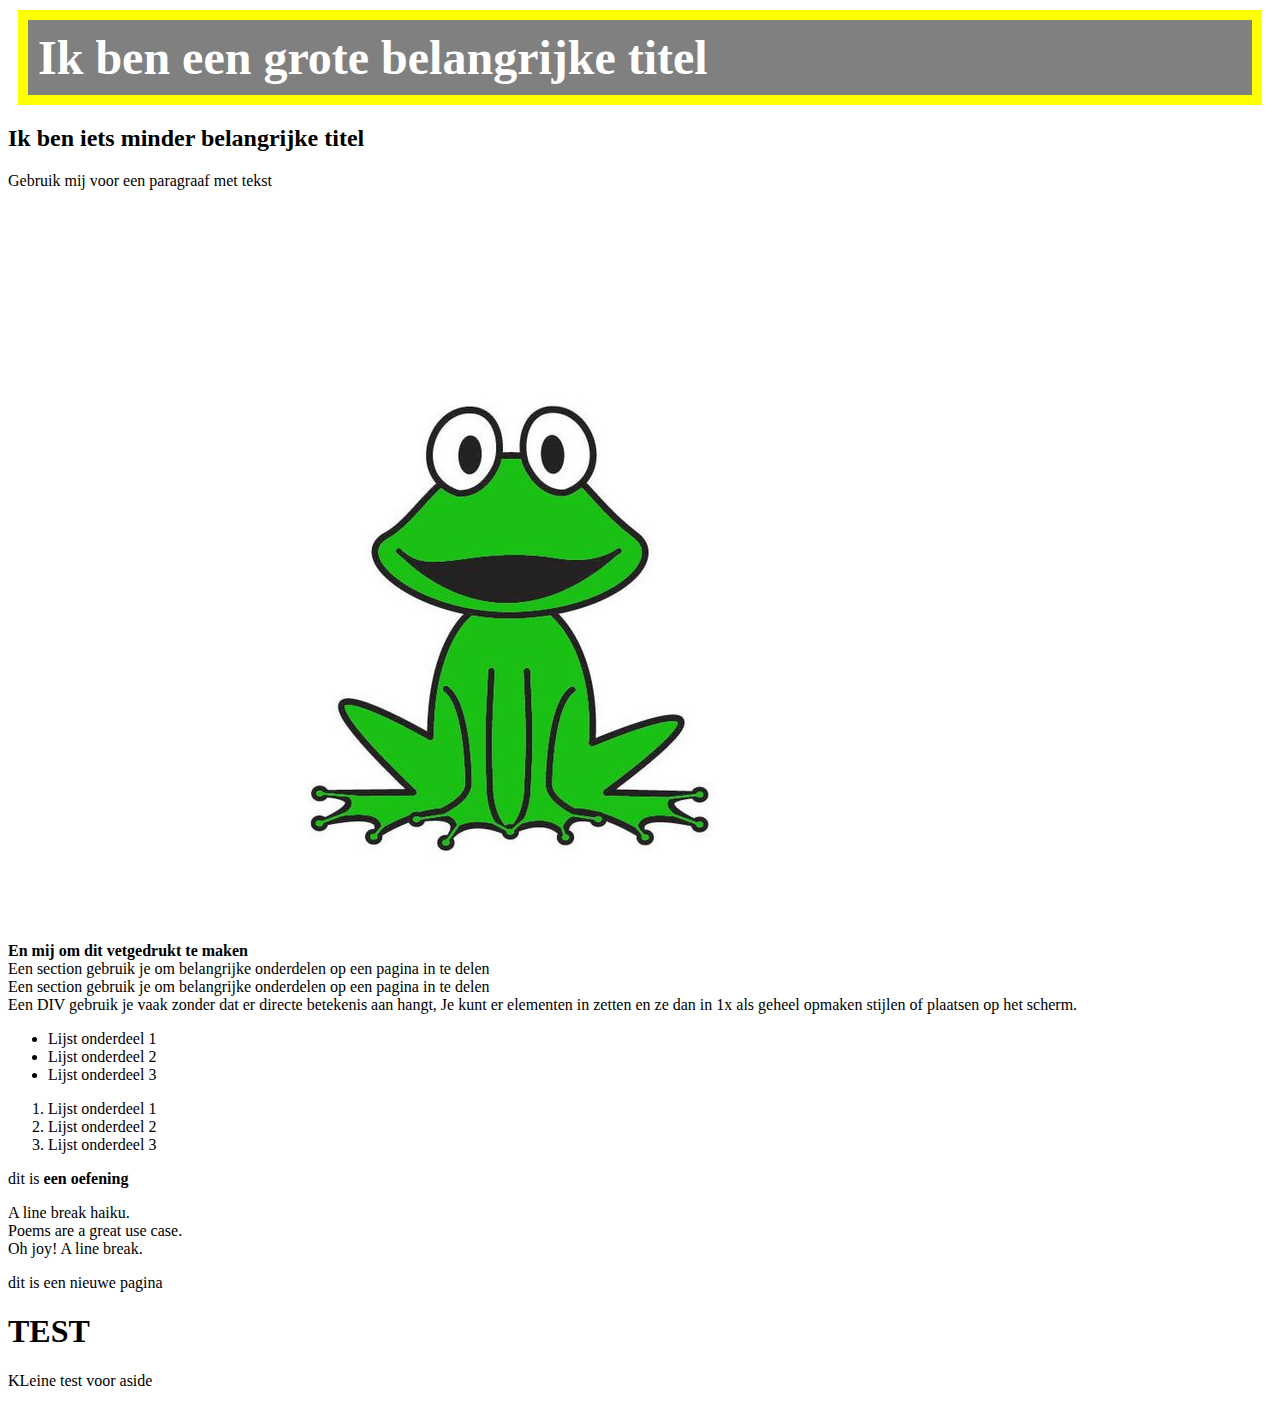
<file: Les1-html-css/index.html>
<!DOCTYPE html>
<html lang="en">
<head>
    <meta charset="UTF-8">
    <meta name="viewport" content="width=device-width, initial-scale=1.0">
    <title>Document</title>
</head>
<body>
<h1 style=" color: white;background-color: gray;padding: 10px;border: 10 px blue;border-color: 10px blue;border: 10px,aliceblue;/*! border: 10px yellow; */border: 10px solid yellow;font-size: 48px;margin: 10px;">
Ik ben een grote belangrijke titel</h1>
<h2>Ik ben iets minder belangrijke titel</h2>

<p>Gebruik mij voor een paragraaf met tekst</p>
<strong>En mij om dit vetgedrukt te maken</strong>

<!-- Ik ben een comment en wordt niet op het scherm getoond (wel in de broncode) -->

<!-- Een img tag is om afbeeldingen te tonen. Deze heeft GEEN eind tag maar wordt afgesloten met een / voor het einde van de tag. -->
<img src="kikker.jpg"  alt="Plaatje van een groene kikker" />

<section>Een section gebruik je om belangrijke onderdelen op een pagina in te delen</section>

<article>Een section gebruik je om belangrijke onderdelen op een pagina in te delen</article>

<div>
    Een DIV gebruik je vaak zonder dat er directe betekenis aan hangt, 
    Je kunt er elementen in zetten en ze dan in 1x als geheel opmaken 
    stijlen of plaatsen op het scherm.
</div>

<!-- ul en ol gebruik je voor het maken van opsommingen en lijstjes, die hebben altijd li tags met de lijst inhoud -->
<ul>
    <li>Lijst onderdeel 1</li>
    <li>Lijst onderdeel 2</li>
    <li>Lijst onderdeel 3</li>
</ul>

<ol>
    <li>Lijst onderdeel 1</li>
    <li>Lijst onderdeel 2</li>
    <li>Lijst onderdeel 3</li>
</ol>
    <p><span>dit is</span> <strong>een oefening</strong></p>

<p>

    A line break haiku.<br>
    Poems are a great use case.<br>
    Oh joy! A line break.


    <section>
    <p> dit is een nieuwe pagina</p>
    </section>

    <aside>
        <h1>TEST</h1>
        <p>KLeine test voor aside</p> 
    </aside>
</p>
</body>
</html>
</file>
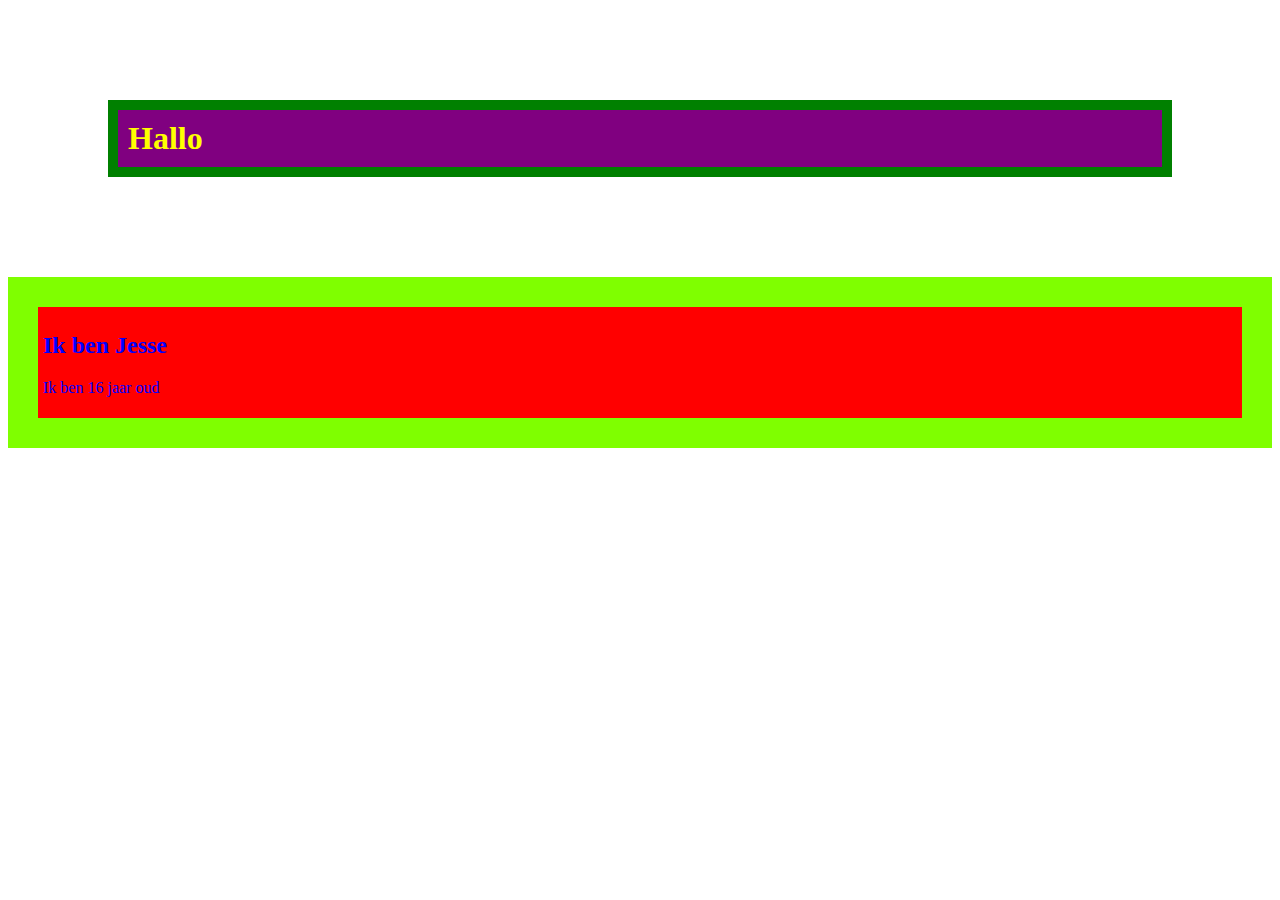
<file: Les1-html-css/boxmodel.html>
<!DOCTYPE html>
<html lang="en">
<head>
    <meta charset="UTF-8">
    <meta name="viewport" content="width=device-width, initial-scale=1.0">
    <title>Document</title>
</head>
<body>
    <h1 style="color: yellow;border: 10px solid green;background-color: purple;margin: 100;margin: 100px;padding: 10px;"> Hallo </h1>
    <section style="color: blue;background-color: red;border: 30px solid chartreuse;margstylein: 100px;padding: 5px;">
        <h2>Ik ben Jesse</h2>
        <p>Ik ben 16 jaar oud</p>
    </section>
</body>
</html>
</file>
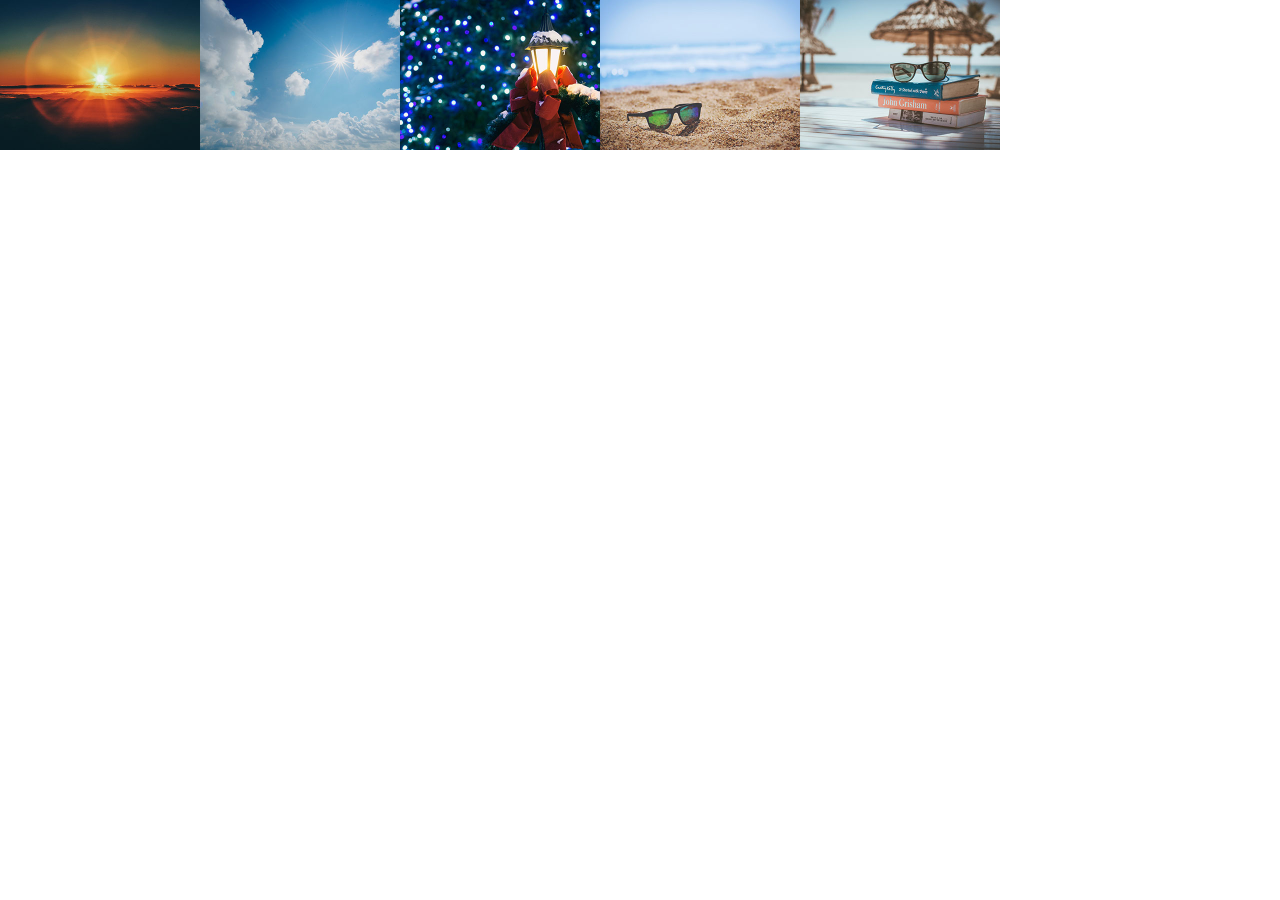
<file: Les2-foto-slider/fotoslider.html>
<!DOCTYPE html>
<html lang="en">
<head>
    <meta charset="UTF-8">
    <meta name="viewport" content="width=device-width, initial-scale=1.0">
    <title>Document</title>
    <link rel="stylesheet" href="css/style.css">
</head>
<body style="margin-top: 0px; margin-left: 0px; margin-bottom: 0px; margin-right: 0px; "}>
    <div id="fotoslider">
    <div class="foto"><img src="images/foto1.jpg"/></div>
    <div class="foto"><img src="images/foto2.jpg"/></div>
    <div class="foto"><img src="images/foto3.jpg"/></div>
    <div class="foto"><img src="images/foto4.jpg"/></div>
    <div class="foto"><img src="images/foto5.jpg"/></div>
    </div>
</body>
</html>
</file>
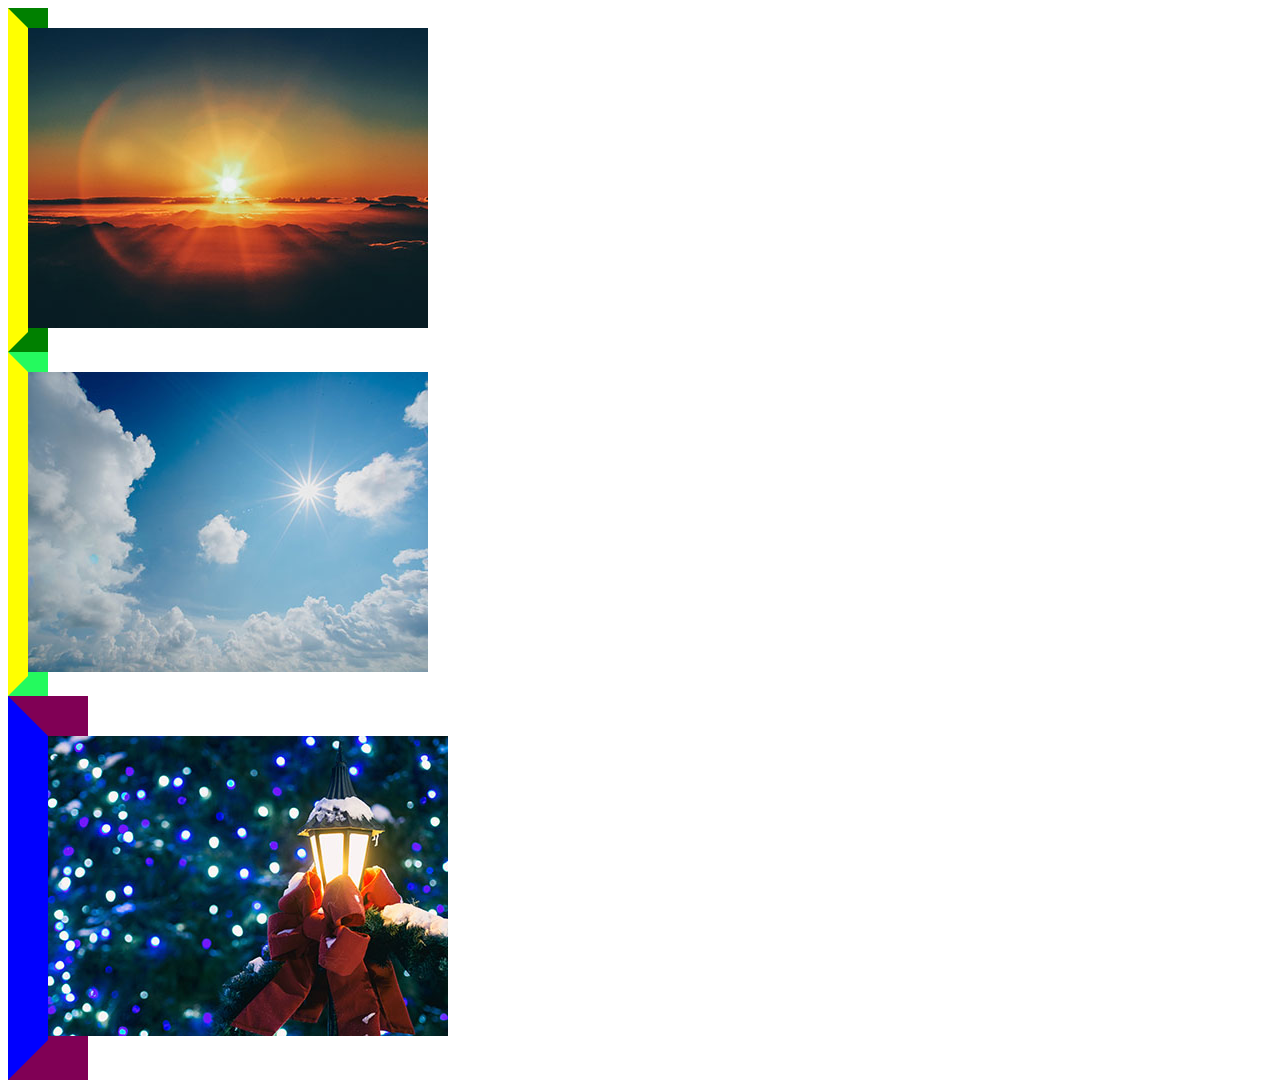
<file: les3&4-javasript/dom_voorbeelden.html>
<!DOCTYPE html>
<html lang="en">
<head>
    <meta charset="UTF-8">
    <meta name="viewport" content="width=device-width, initial-scale=1.0">
    <title>Dome voorbeeld</title>
    <link rel="stylesheet" href="opmaakdom.css">
    <script> 
         function haalElementenOp(){
            let fotoslider = document.getElementById("fotoslider");
            console.log(fotoslider)

            let eersteFotoDiv = document.querySelector('.foto');
            console.log(eersteFotoDiv); 

            let alleFotoDivs = document.querySelectorAll('.foto');
            console.log(alleFotoDivs);
            
            for (let i = 0; i < NodeList.length; i++) {
            let item = myNodeList[i];
         }
        

        
        }
      
      
        window.addEventListener('DOMContentLoaded', haalElementenOp) 


    </script>
    
</head>
<body>
    <div id="fotoslider">
        <div class="foto1"><img src="images/foto1.jpg"  /></div>
        <div class="foto2"><img src="images/foto2.jpg"  /></div>
        <div class="foto3"><img src="images/foto3.jpg" /></div>
    </div>
</body>
</html>
</file>
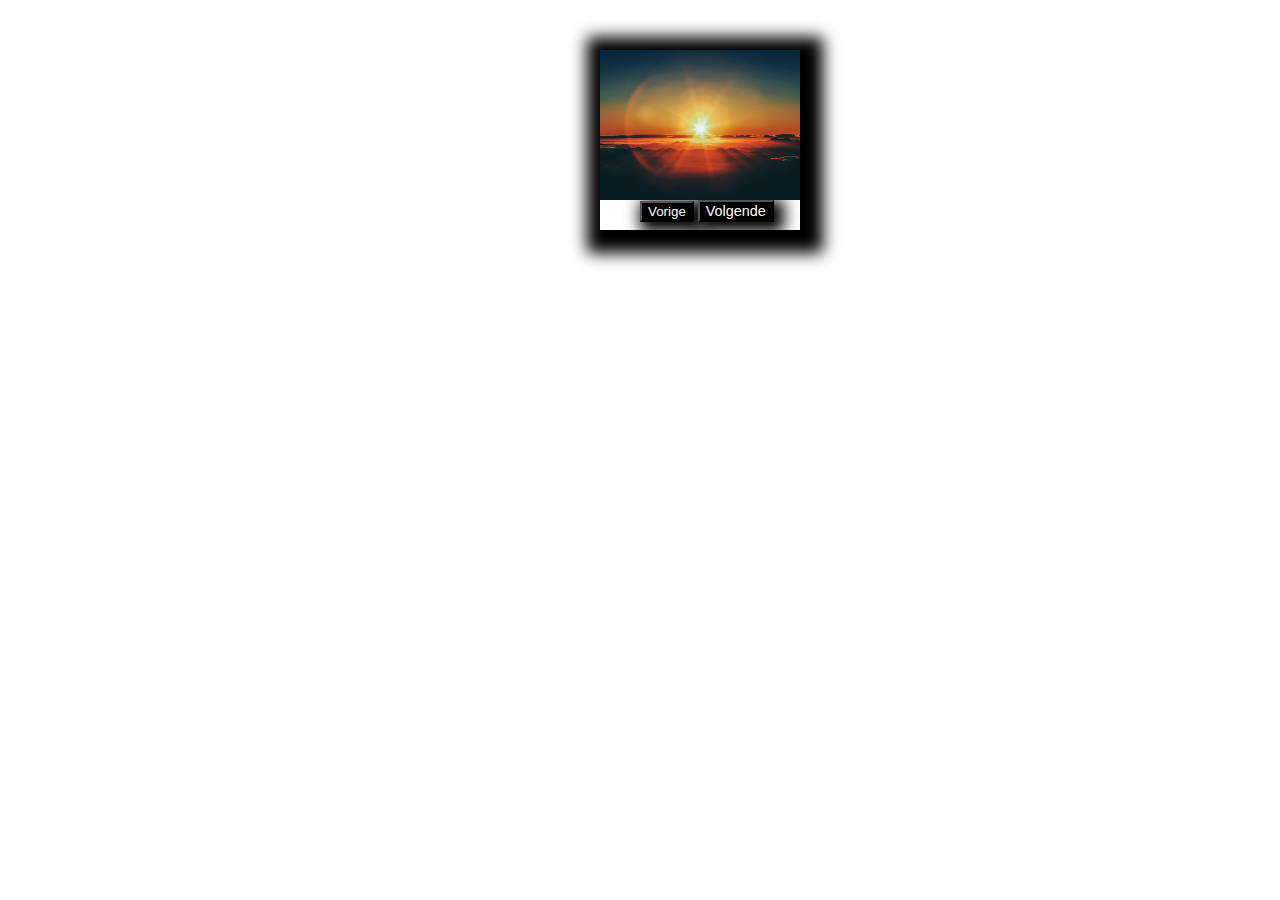
<file: les3&4-javasript/fotoslider.html>
<!DOCTYPE html>
<html lang="en">
<head>
    <meta charset="UTF-8">
    <meta name="viewport" content="width=device-width, initial-scale=1.0">
    <title>Document</title>
    <link rel="stylesheet" href="css/style.css">
    <script src="style.js"></script>
    
</head>
<body style="margin-top: 50px; margin-left: 600px; margin-bottom: 0px; margin-right: px; ">
    <div id="viewpoort">
     <div id="fotoslider">
        <div class="foto"><img src="images/foto1.jpg"/></div>
        <div class="foto"><img src="images/foto2.jpg"/></div>
        <div class="foto"><img src="images/foto3.jpg"/></div>
        <div class="foto"><img src="images/foto4.jpg"/></div>
        <div class="foto"><img src="images/foto5.jpg"/></div>
    </div>
    <div id="controls">
        <button id="vorige-btn">Vorige</button>
        <button id="volgende-btn">Volgende</button>
    </div>
</body>
</html>
</file>
<file: Les2-foto-slider/css/style.css>
#fotoslider{
      display: flex;
      flex-direction: row;
}
.foto{
    width: 200px;
    height: 150px;
    overflow: hidden;
}
img{
    max-width: 100%;
    height: auto;
}
</file>
<file: les3&4-javasript/opmaakdom.css>
.foto1{
    border: 20px solid #008000;
    border-left: 20px solid yellow;
    background-color: #008000;
    margin-right: 2104px;
    

}
.foto2{
    border: 20px solid rgba(0, 243, 243, 0.39);
    border-left: 20px solid yellow;
    background-color: rgb(60, 255, 0);
    margin-right: 2104px;
}
.foto3 {
    border: 40px solid rgb(128, 0, 85);
    border-left: 40px solid blue;
    border-right: 40px solid rgb(128, 0, 85);
    background-color: blue;
    margin-right: 2104px;
}
</file>
<file: les3&4-javasript/css/style.css>
#fotoslider{
      display: flex;
      flex-direction: row;
      transition-property: left;
      transition-duration: 800ms;
      transition-timing-function: ease-out;
      
      
      
}
.foto{
    width: 200px;
    height: 150px;
    overflow: hidden;
    
}
img{
    max-width: 100%;
    height: auto;
}
#viewpoort{ 
    position: relative;
    height: 150px;
    
}
#fotoslider {
    position: absolute;
    left: 0;
}
#controls{
    padding-top: 150px;
    padding-left: 20%;
    background-color: rgb(255, 255, 255);
    padding-bottom: 400px;   
    }
#viewpoort{
    overflow: hidden;
    height: 180px;
    width: 200px;
    box-shadow: 5px 5px 15px 18px #000000
    
}
#vorige-btn{
    color: rgb(255, 255, 255);
    background-color: rgb(0, 0, 0);
    box-shadow: 5px 5px 15px 5px #000000;
    font-size: 90%90%;
}
#volgende-btn{
    color: rgb(255, 255, 255);
    background-color: black;
    box-shadow: 5px 5px 15px 5px #000000;
    font-size: 90%;
    
    
}
</file>
